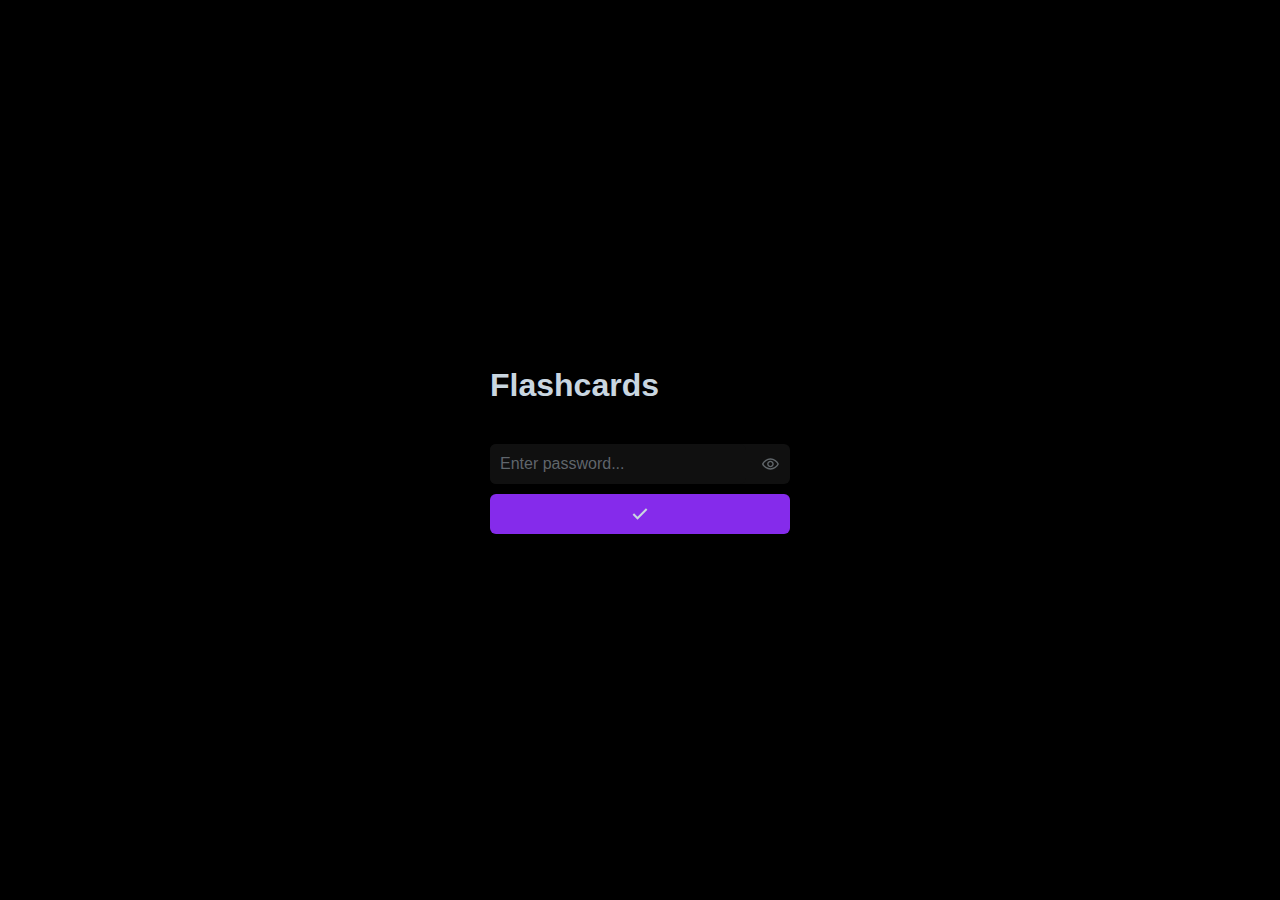
<file: index.html>
<!DOCTYPE html>
<html lang="en">
  <head>
    <meta charset="UTF-8" />
    <meta name="viewport" content="width=device-width, initial-scale=1.0, maximum-scale=1, minimum-scale=1, user-scalable=no" />
    <link rel="stylesheet" type="text/css" href="src/style.css" />
    <title>Flashcards</title>
  </head>
  <body>
    <!--############################################################################################-->
    <div id="access-view" class="active view">
      <h1>Flashcards</h1>
      <span id="access-error"></span>
      <div>
        <input type="password" id="access-password" placeholder="Enter password..." />
        <svg viewBox="0 -960 960 960" onclick="toggleAccessPasswordVisability()">
          <path
            id="access-show-path"
            d="M480-312q70 0 119-49t49-119q0-70-49-119t-119-49q-70 0-119 49t-49 119q0 70 49 119t119 49Zm0-72q-40 0-68-28t-28-68q0-40 28-68t68-28q40 0 68 28t28 68q0 40-28 68t-68 28Zm0 192q-142.596 0-259.798-78.5T48-480q55-131 172.202-209.5T480-768q142.596 0 259.798 78.5T912-480q-55 131-172.202 209.5T480-192Zm0-288Zm0 216q112 0 207-58t146-158q-51-100-146-158t-207-58q-112 0-207 58T127-480q51 100 146 158t207 58Z"
          />
          <path
            id="access-hide-path"
            class="hidden"
            d="m637-425-62-62q4-38-23-65.5T487-576l-62-62q13-5 27-7.5t28-2.5q70 0 119 49t49 119q0 14-2.5 28t-8.5 27Zm133 133-52-52q36-28 65.5-61.5T833-480q-49-101-144.5-158.5T480-696q-26 0-51 3t-49 10l-58-58q38-15 77.5-21t80.5-6q143 0 261.5 77.5T912-480q-22 57-58.5 103.5T770-292Zm-2 202L638-220q-38 14-77.5 21t-80.5 7q-143 0-261.5-77.5T48-480q22-57 58-104t84-85L90-769l51-51 678 679-51 51ZM241-617q-35 28-65 61.5T127-480q49 101 144.5 158.5T480-264q26 0 51-3.5t50-9.5l-45-45q-14 5-28 7.5t-28 2.5q-70 0-119-49t-49-119q0-14 3.5-28t6.5-28l-81-81Zm287 89Zm-96 96Z"
          />
        </svg>
      </div>
      <div onclick="access()">
        <svg viewBox="0 -960 960 960">
          <path d="M395-285 226-455l50-50 119 118 289-288 50 51-339 339Z" />
        </svg>
      </div>
    </div>
    <!--############################################################################################-->
    <div id="login-view" class="view">
      <h1>Log in</h1>
      <span id="login-error"></span>
      <input type="text" id="login-name" placeholder="Enter name..." />
      <div>
        <input type="password" id="login-password" placeholder="Enter password..." />
        <svg viewBox="0 -960 960 960" onclick="toggleLogInPasswordVisability()">
          <path
            id="login-show-path"
            d="M480-312q70 0 119-49t49-119q0-70-49-119t-119-49q-70 0-119 49t-49 119q0 70 49 119t119 49Zm0-72q-40 0-68-28t-28-68q0-40 28-68t68-28q40 0 68 28t28 68q0 40-28 68t-68 28Zm0 192q-142.596 0-259.798-78.5T48-480q55-131 172.202-209.5T480-768q142.596 0 259.798 78.5T912-480q-55 131-172.202 209.5T480-192Zm0-288Zm0 216q112 0 207-58t146-158q-51-100-146-158t-207-58q-112 0-207 58T127-480q51 100 146 158t207 58Z"
          />
          <path
            id="login-hide-path"
            class="hidden"
            d="m637-425-62-62q4-38-23-65.5T487-576l-62-62q13-5 27-7.5t28-2.5q70 0 119 49t49 119q0 14-2.5 28t-8.5 27Zm133 133-52-52q36-28 65.5-61.5T833-480q-49-101-144.5-158.5T480-696q-26 0-51 3t-49 10l-58-58q38-15 77.5-21t80.5-6q143 0 261.5 77.5T912-480q-22 57-58.5 103.5T770-292Zm-2 202L638-220q-38 14-77.5 21t-80.5 7q-143 0-261.5-77.5T48-480q22-57 58-104t84-85L90-769l51-51 678 679-51 51ZM241-617q-35 28-65 61.5T127-480q49 101 144.5 158.5T480-264q26 0 51-3.5t50-9.5l-45-45q-14 5-28 7.5t-28 2.5q-70 0-119-49t-49-119q0-14 3.5-28t6.5-28l-81-81Zm287 89Zm-96 96Z"
          />
        </svg>
      </div>
      <div onclick="logIn()">
        <svg viewBox="0 -960 960 960">
          <path d="M395-285 226-455l50-50 119 118 289-288 50 51-339 339Z" />
        </svg>
      </div>
      <span>Haven't created an account yet? <span onclick="toSignUp()">Sign up</span></span>
    </div>
    <!--############################################################################################-->
    <div id="signup-view" class="view">
      <h1>Sign up</h1>
      <span id="signup-error"></span>
      <input type="text" id="signup-name" placeholder="Enter name..." />
      <div>
        <input type="password" id="signup-password-one" placeholder="Enter password..." />
        <svg viewBox="0 -960 960 960" onclick="toggleSignUpPasswordVisabilityOne()">
          <path
            id="signup-show-path-one"
            d="M480-312q70 0 119-49t49-119q0-70-49-119t-119-49q-70 0-119 49t-49 119q0 70 49 119t119 49Zm0-72q-40 0-68-28t-28-68q0-40 28-68t68-28q40 0 68 28t28 68q0 40-28 68t-68 28Zm0 192q-142.596 0-259.798-78.5T48-480q55-131 172.202-209.5T480-768q142.596 0 259.798 78.5T912-480q-55 131-172.202 209.5T480-192Zm0-288Zm0 216q112 0 207-58t146-158q-51-100-146-158t-207-58q-112 0-207 58T127-480q51 100 146 158t207 58Z"
          />
          <path
            id="signup-hide-path-one"
            class="hidden"
            d="m637-425-62-62q4-38-23-65.5T487-576l-62-62q13-5 27-7.5t28-2.5q70 0 119 49t49 119q0 14-2.5 28t-8.5 27Zm133 133-52-52q36-28 65.5-61.5T833-480q-49-101-144.5-158.5T480-696q-26 0-51 3t-49 10l-58-58q38-15 77.5-21t80.5-6q143 0 261.5 77.5T912-480q-22 57-58.5 103.5T770-292Zm-2 202L638-220q-38 14-77.5 21t-80.5 7q-143 0-261.5-77.5T48-480q22-57 58-104t84-85L90-769l51-51 678 679-51 51ZM241-617q-35 28-65 61.5T127-480q49 101 144.5 158.5T480-264q26 0 51-3.5t50-9.5l-45-45q-14 5-28 7.5t-28 2.5q-70 0-119-49t-49-119q0-14 3.5-28t6.5-28l-81-81Zm287 89Zm-96 96Z"
          />
        </svg>
      </div>
      <div>
        <input type="password" id="signup-password-two" placeholder="Enter password again..." />
        <svg viewBox="0 -960 960 960" onclick="toggleSignUpPasswordVisabilityTwo()">
          <path
            id="signup-show-path-two"
            d="M480-312q70 0 119-49t49-119q0-70-49-119t-119-49q-70 0-119 49t-49 119q0 70 49 119t119 49Zm0-72q-40 0-68-28t-28-68q0-40 28-68t68-28q40 0 68 28t28 68q0 40-28 68t-68 28Zm0 192q-142.596 0-259.798-78.5T48-480q55-131 172.202-209.5T480-768q142.596 0 259.798 78.5T912-480q-55 131-172.202 209.5T480-192Zm0-288Zm0 216q112 0 207-58t146-158q-51-100-146-158t-207-58q-112 0-207 58T127-480q51 100 146 158t207 58Z"
          />
          <path
            id="signup-hide-path-two"
            class="hidden"
            d="m637-425-62-62q4-38-23-65.5T487-576l-62-62q13-5 27-7.5t28-2.5q70 0 119 49t49 119q0 14-2.5 28t-8.5 27Zm133 133-52-52q36-28 65.5-61.5T833-480q-49-101-144.5-158.5T480-696q-26 0-51 3t-49 10l-58-58q38-15 77.5-21t80.5-6q143 0 261.5 77.5T912-480q-22 57-58.5 103.5T770-292Zm-2 202L638-220q-38 14-77.5 21t-80.5 7q-143 0-261.5-77.5T48-480q22-57 58-104t84-85L90-769l51-51 678 679-51 51ZM241-617q-35 28-65 61.5T127-480q49 101 144.5 158.5T480-264q26 0 51-3.5t50-9.5l-45-45q-14 5-28 7.5t-28 2.5q-70 0-119-49t-49-119q0-14 3.5-28t6.5-28l-81-81Zm287 89Zm-96 96Z"
          />
        </svg>
      </div>
      <div onclick="signUp()">
        <svg viewBox="0 -960 960 960">
          <path d="M395-285 226-455l50-50 119 118 289-288 50 51-339 339Z" />
        </svg>
      </div>
      <span>Already created an account? <span onclick="toLogIn()">Log in</span></span>
    </div>
    <!--############################################################################################-->
    <div id="stacks-view" class="view">
      <h1>Stacks</h1>
      <div id="stacks-head"></div>
      <div>
        <input type="text" id="stacks-new" placeholder="New Stack..." />
        <svg viewBox="0 -960 960 960" onclick="createStack()">
          <path d="M395-285 226-455l50-50 119 118 289-288 50 51-339 339Z" />
        </svg>
      </div>
      <div id="stacks-list"></div>
    </div>
    <!--############################################################################################-->
    <div id="cards-view" class="view">
      <h1>Cards</h1>
    </div>
    <div id="lern-view" class="view">
      <h1>Lern</h1>
    </div>
    <div id="settings-view" class="view">
      <h1>Settings</h1>
    </div>
    <div id="accounts-view" class="view">
      <h1>Accounts</h1>
    </div>
    <script src="src/app.js"></script>
  </body>
</html>
</file>
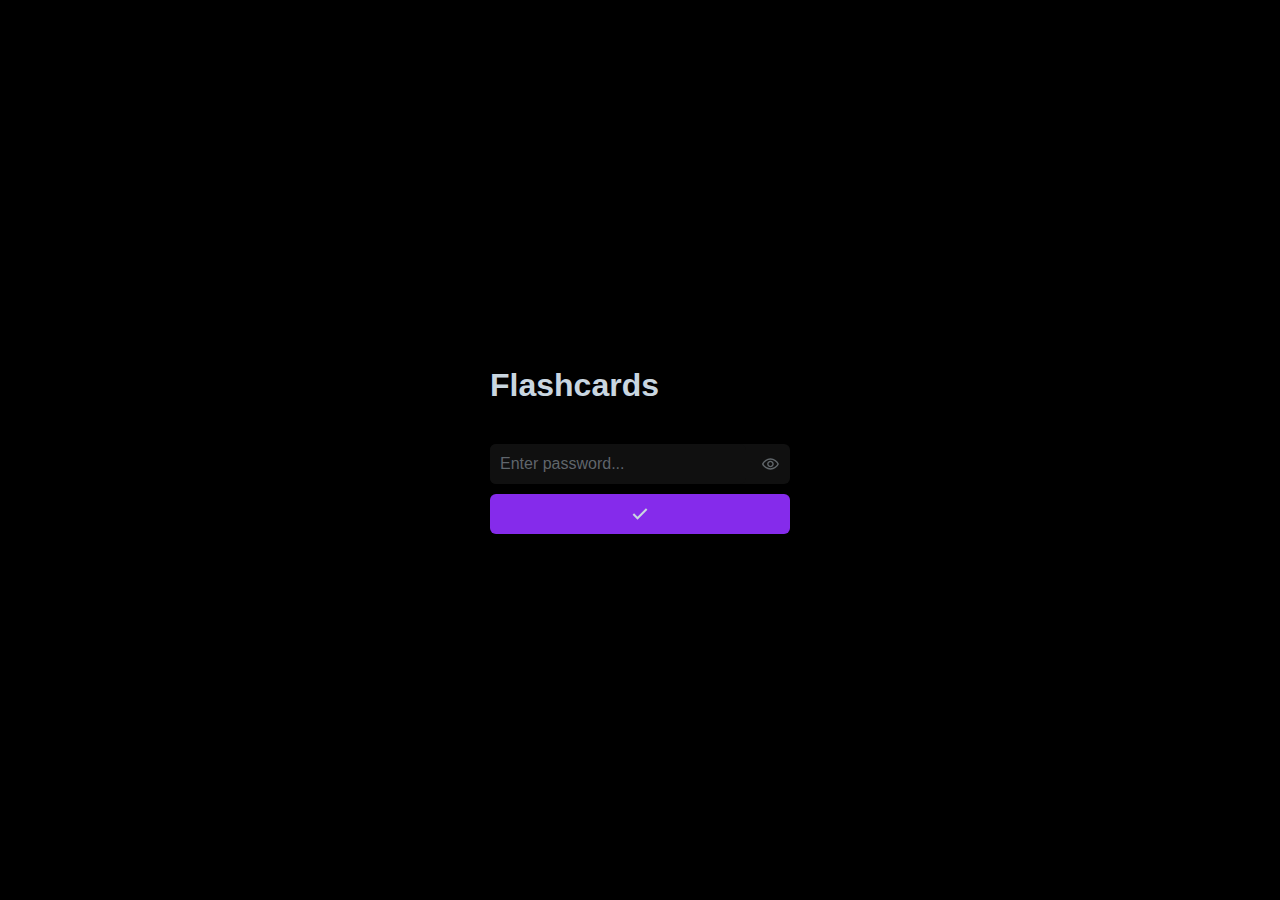
<file: src/index.html>
<!DOCTYPE html>
<html lang="en">
  <head>
    <meta charset="UTF-8" />
    <meta name="viewport" content="width=device-width, initial-scale=1.0" />
    <link rel="stylesheet" type="text/css" href="style.css" />
    <title>Flashcards</title>
  </head>
  <body>
    <div id="access-view" class="active view">
      <h1>Flashcards</h1>
      <span id="access-error"></span>
      <div>
        <input type="password" id="access-password" placeholder="Enter password..." />
        <svg viewBox="0 -960 960 960" onclick="togglePasswordVisability()">
          <path
            id="show-path"
            d="M480-312q70 0 119-49t49-119q0-70-49-119t-119-49q-70 0-119 49t-49 119q0 70 49 119t119 49Zm0-72q-40 0-68-28t-28-68q0-40 28-68t68-28q40 0 68 28t28 68q0 40-28 68t-68 28Zm0 192q-142.596 0-259.798-78.5T48-480q55-131 172.202-209.5T480-768q142.596 0 259.798 78.5T912-480q-55 131-172.202 209.5T480-192Zm0-288Zm0 216q112 0 207-58t146-158q-51-100-146-158t-207-58q-112 0-207 58T127-480q51 100 146 158t207 58Z"
          />
          <path
            id="hide-path"
            class="hidden"
            d="m637-425-62-62q4-38-23-65.5T487-576l-62-62q13-5 27-7.5t28-2.5q70 0 119 49t49 119q0 14-2.5 28t-8.5 27Zm133 133-52-52q36-28 65.5-61.5T833-480q-49-101-144.5-158.5T480-696q-26 0-51 3t-49 10l-58-58q38-15 77.5-21t80.5-6q143 0 261.5 77.5T912-480q-22 57-58.5 103.5T770-292Zm-2 202L638-220q-38 14-77.5 21t-80.5 7q-143 0-261.5-77.5T48-480q22-57 58-104t84-85L90-769l51-51 678 679-51 51ZM241-617q-35 28-65 61.5T127-480q49 101 144.5 158.5T480-264q26 0 51-3.5t50-9.5l-45-45q-14 5-28 7.5t-28 2.5q-70 0-119-49t-49-119q0-14 3.5-28t6.5-28l-81-81Zm287 89Zm-96 96Z"
          />
        </svg>
      </div>
      <div onclick="eccess()">
        <svg viewBox="0 -960 960 960">
          <path d="M395-285 226-455l50-50 119 118 289-288 50 51-339 339Z" />
        </svg>
      </div>
    </div>
    <div id="login-view" class="view"></div>
    <div id="signup-view" class="view"></div>
    <div id="profiles-view" class="view"></div>
    <div id="stacks-view" class="view"></div>
    <div id="cards-view" class="view"></div>
    <div id="lern-view" class="view"></div>
    <div id="alert-view" class="view"></div>
    <script src="app.js"></script>
  </body>
</html>
</file>
<file: src/style.css>
* {
  font-family: Helvetica, sans-serif;
  color: #c9d6e0;
}
body {
  overflow: hidden;
  margin: 0;
  background-color: black;
  height: 100vh;
  display: flex;
  justify-content: center;
  align-items: center;
}
.view {
  display: none;
  border-radius: 16px;
  width: 300px;
}
.active {
  display: flex;
}
.hidden {
  display: none;
}
#access-view {
  padding: 20px;
  justify-content: center;
  flex-direction: column;
  gap: 10px;
  & > h1 {
    margin: 0 0 20px 0;
    display: flex;
    align-items: center;
  }
  & > span {
    font-size: 14px;
    color: #d44562;
  }
  & > :nth-child(3) {
    border-radius: 6px;
    background-color: #101010;
    display: flex;
    justify-content: stretch;
    gap: 5px;
    & > input {
      border-radius: 6px;
      border-style: none;
      padding: 10px;
      background-color: #101010;
      width: 250px;
      height: 20px;
      font-size: 16px;
    }
    & > input:focus {
      outline: none;
    }
    & > input::placeholder {
      color: #c9d6e070;
    }
    & > svg {
      cursor: pointer;
      margin: 6px;
      border-radius: 4px;
      padding: 4px;
      height: 20px;
      width: 20px;
      & > path {
        fill: #c9d6e070;
      }
    }
    & > svg:hover {
      background-color: #c9d6e010;
    }
  }
  & > :last-child {
    cursor: pointer;
    border-radius: 6px;
    background-color: #852beb;
    height: 40px;
    font-size: 16px;
    font-weight: bold;
    display: flex;
    justify-content: center;
    align-items: center;
    & > svg {
      height: 28px;
      width: 28px;
      & > path {
        fill: #c9d6e0;
      }
    }
  }
}
#login-view {
  padding: 20px;
  width: 300px;
  justify-content: center;
  flex-direction: column;
  gap: 10px;
  & > h1 {
    margin: 0 0 20px 0;
    display: flex;
    align-items: center;
  }
  & > #login-error {
    font-size: 14px;
    color: #d44562;
  }
  & > :nth-child(3) {
    border-radius: 6px;
    border-style: none;
    padding: 10px;
    background-color: #101010;
    height: 20px;
    font-size: 16px;
    display: flex;
    justify-content: stretch;
    gap: 5px;
  }
  & > :nth-child(3):focus {
    outline: none;
  }
  & > :nth-child(3)::placeholder {
    color: #c9d6e070;
  }
  & > :nth-child(4) {
    border-radius: 6px;
    background-color: #101010;
    display: flex;
    justify-content: stretch;
    gap: 5px;
    & > input {
      border-radius: 6px;
      border-style: none;
      padding: 10px;
      background-color: #101010;
      width: 250px;
      height: 20px;
      font-size: 16px;
    }
    & > input:focus {
      outline: none;
    }
    & > input::placeholder {
      color: #c9d6e070;
    }
    & > svg {
      cursor: pointer;
      margin: 6px;
      border-radius: 4px;
      padding: 4px;
      height: 20px;
      width: 20px;
      & > path {
        fill: #c9d6e070;
      }
    }
    & > svg:hover {
      background-color: #c9d6e010;
    }
  }
  & > :nth-child(5) {
    cursor: pointer;
    margin: 10px 0;
    border-radius: 6px;
    background-color: #852beb;
    height: 40px;
    font-size: 16px;
    font-weight: bold;
    display: flex;
    justify-content: center;
    align-items: center;
    & > svg {
      height: 28px;
      width: 28px;
      & > path {
        fill: #c9d6e0;
      }
    }
  }
  & > :last-child {
    font-size: 14px;
    & > span {
      cursor: pointer;
      color: #852beb;
    }
  }
}
#signup-view {
  padding: 20px;
  width: 300px;
  justify-content: center;
  flex-direction: column;
  gap: 10px;
  & > h1 {
    margin: 0 0 20px 0;
    display: flex;
    align-items: center;
  }
  & > #signup-error {
    font-size: 14px;
    color: #d44562;
  }
  & > :nth-child(3) {
    border-radius: 6px;
    border-style: none;
    padding: 10px;
    background-color: #101010;
    height: 20px;
    font-size: 16px;
    display: flex;
    justify-content: stretch;
    gap: 5px;
  }
  & > :nth-child(3):focus {
    outline: none;
  }
  & > :nth-child(3)::placeholder {
    color: #c9d6e070;
  }
  & > :nth-child(4),
  :nth-child(5) {
    border-radius: 6px;
    background-color: #101010;
    display: flex;
    justify-content: stretch;
    gap: 5px;
    & > input {
      border-radius: 6px;
      border-style: none;
      padding: 10px;
      background-color: #101010;
      width: 250px;
      height: 20px;
      font-size: 16px;
    }
    & > input:focus {
      outline: none;
    }
    & > input::placeholder {
      color: #c9d6e070;
    }
    & > svg {
      cursor: pointer;
      margin: 6px;
      border-radius: 4px;
      padding: 4px;
      height: 20px;
      width: 20px;
      & > path {
        fill: #c9d6e070;
      }
    }
    & > svg:hover {
      background-color: #c9d6e010;
    }
  }
  & > :nth-child(6) {
    cursor: pointer;
    margin: 10px 0;
    border-radius: 6px;
    background-color: #852beb;
    height: 40px;
    font-size: 16px;
    font-weight: bold;
    display: flex;
    justify-content: center;
    align-items: center;
    & > svg {
      height: 28px;
      width: 28px;
      & > path {
        fill: #c9d6e0;
      }
    }
  }
  & > :last-child {
    font-size: 14px;
    & > span {
      cursor: pointer;
      color: #852beb;
    }
  }
}
#stacks-view {
  padding: 20px;
  width: 300px;
  justify-content: center;
  flex-direction: column;
  gap: 10px;
  & > h1 {
    margin: 0 0 20px 0;
    display: flex;
    align-items: center;
  }
  & > :nth-child(2) {
    border-radius: 6px;
    background-color: #101010;
    display: flex;
    justify-content: space-between;
    align-items: center;
    & > div {
      cursor: pointer;
      margin: 6px;
      border-radius: 4px;
      padding: 4px 8px;
      height: 20px;
      font-size: 14px;
      display: flex;
      align-items: center;
    }
    & > svg {
      cursor: pointer;
      margin: 6px;
      border-radius: 4px;
      padding: 4px;
      height: 20px;
      width: 20px;
      & > path {
        fill: #c9d6e070;
      }
    }
    & > svg:hover,
    div:hover {
      background-color: #c9d6e010;
    }
  }
  & > :nth-child(3) {
    border-radius: 6px;
    background-color: #101010;
    display: flex;
    justify-content: stretch;
    gap: 5px;
    & > input {
      border-radius: 6px;
      border-style: none;
      padding: 10px;
      background-color: #101010;
      width: 250px;
      height: 20px;
      font-size: 16px;
    }
    & > input:focus {
      outline: none;
    }
    & > input::placeholder {
      color: #c9d6e070;
    }
    & > svg {
      cursor: pointer;
      margin: 6px;
      border-radius: 4px;
      padding: 4px;
      height: 20px;
      width: 20px;
      & > path {
        fill: #c9d6e070;
      }
    }
    & > svg:hover {
      background-color: #c9d6e010;
    }
  }
  & > :nth-child(4) {
    overflow-y: scroll;
    overflow-x: hidden;
    height: 300px;
    display: flex;
    justify-content: stretch;
    flex-direction: column;
    gap: 5px;
    & > div {
      border-radius: 6px;
      background-color: #101010;
      display: flex;
      justify-content: space-between;
      align-items: center;
      & > span {
        margin: 6px;
        border-radius: 4px;
        padding: 4px 8px;
        height: 20px;
        font-size: 14px;
        display: flex;
        align-items: center;
      }
      & > svg {
        cursor: pointer;
        margin: 6px;
        border-radius: 4px;
        padding: 4px;
        height: 20px;
        width: 20px;
        & > path {
          fill: #c9d6e070;
        }
      }
      & > svg:hover {
        background-color: #c9d6e010;
      }
    }
  }
}
</file>
